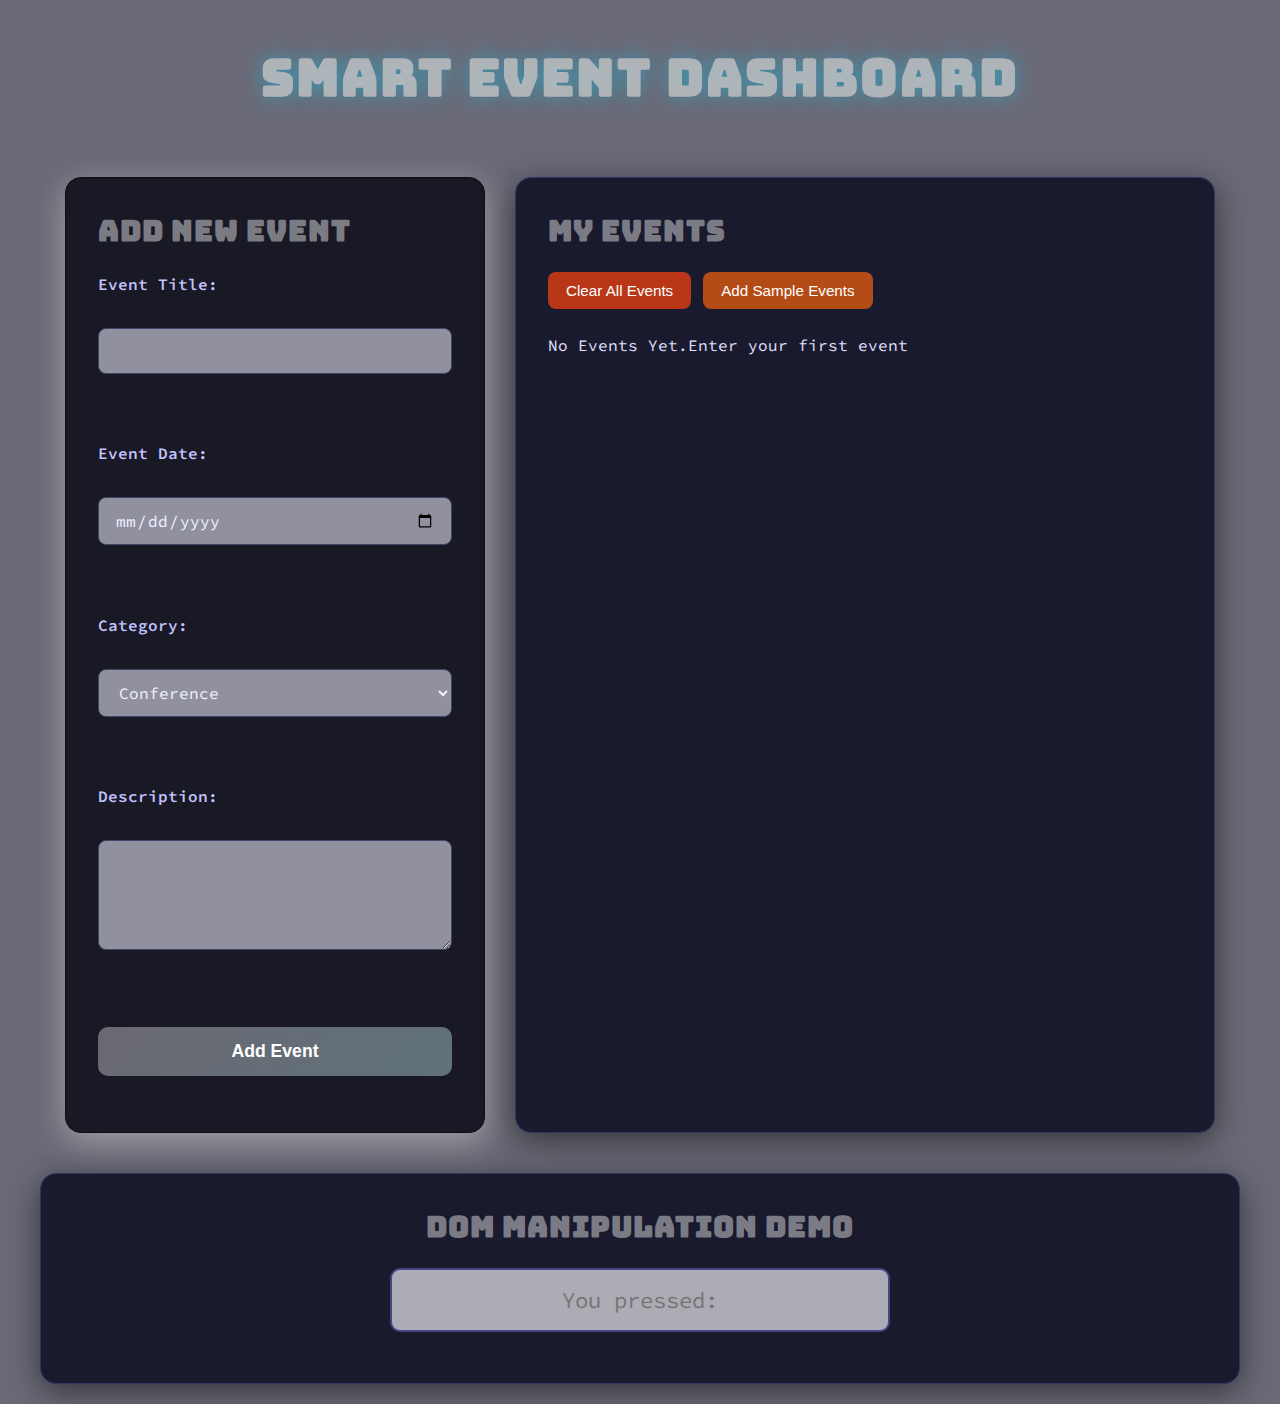
<file: index.html>
<!DOCTYPE html>
<html lang="en">
<head>
    <meta charset="UTF-8">
    <meta name="viewport" content="width=device-width, initial-scale=1.0">
    <title>Document</title>
    <link rel="preconnect" href="https://fonts.googleapis.com">
    <link rel="preconnect" href="https://fonts.gstatic.com" crossorigin>
    <link href="https://fonts.googleapis.com/css2?family=Bungee&display=swap" rel="stylesheet">

    <link rel="preconnect" href="https://fonts.googleapis.com">
    <link rel="preconnect" href="https://fonts.gstatic.com" crossorigin>
    <link href="https://fonts.googleapis.com/css2?family=Bungee&family=Source+Code+Pro:ital,wght@0,200..900;1,200..900&display=swap" rel="stylesheet">

    <link rel="stylesheet" href="style.css">
    
</head>
<body>
    <div class="body">
        <div class="header">
            <h1 >Smart Event Dashboard</h1>
        </div>
        
        <div id="container">
            
            <div id="main-event-add-container">
                <h2>Add New Event</h2>
                <form action="">
                    <label for="eventTitle">Event Title:</label><br>
                    <input type="text" id="eventTitle" required>
                    <br><br>
                    <label for="eventDate">Event Date:</label><br>
                    <input type="date" id="eventDate" required>
                    <br><br>
                    <label for="eventCategory">Category:</label><br>
                    <select name="" id="eventCategory" required>
                        <option value="Conference">Conference</option>
                        <option value="Workshop">Workshop</option>
                        <option value="Meetup">Meetup</option>
                        <option value="Webinar">Webinar</option>
                        <option value="Social">Social</option>
                    </select>
                    <br><br>
                    <label for="eventDescription">Description:</label><br>
                    <textarea name="" id="eventDescription" required></textarea>
                    
                    <br><br>
                    <button type="submit" id="addEvent">Add Event</button><br>

                </form>
            </div>

            <div id="event-card-container">
                <h2 >MY EVENTS</h2>
                <div id="bttn-container">
                    <button id="clear-event-btn">Clear All Events</button>
                    <button id="add-sample-event">Add Sample Events</button>
                </div>
                <div id="all-events-container">
                    No Events Yet.Enter your first event
                </div>
            </div>
        </div>

        <div id="key-pressed-container">
            <h2 >DOM Manipulation demo</h2>
            <input type="text" id="key-pressed-input" placeholder="You pressed:" disabled>
        </div>
    </div>

        <script src="script.js"></script>
    
</body>
</html>
</file>
<file: style.css>
/* style.css */

* {
    margin: 0;
    padding: 0;
    box-sizing: border-box;
}

body {
    font-family: 'Source Code Pro', monospace;
    background-color: #474758cf;
    color: #e0e0ff;
    min-height: 100vh;
    padding: 20px;
    line-height: 1.5;
}

.body {
    max-width: 1200px;
    margin: 0 auto;
}

.header {
    text-align: center;
    margin-bottom: 40px;
    padding: 20px 0;
}

h1 {
    font-family: 'Bungee', cursive;
    font-size: 3.2rem;
    color: #c6c2c2cc;
    text-shadow: 0 0 20px rgba(0, 212, 255, 0.4);
    letter-spacing: 2px;
}

h2 {
    font-family: 'Bungee', cursive;
    color: #92929bd2;
    margin-bottom: 1.2rem;
    font-size: 1.8rem;
    letter-spacing: 1px;
}

#container {
    display: flex;
    flex-wrap: wrap;
    gap: 30px;
    justify-content: center;
}

/* ──────────────────────────────────────── */
/*          Add Event Form                 */
/* ──────────────────────────────────────── */

#main-event-add-container {
    background: #080814d4;
    padding: 2rem;
    border-radius: 16px;
    width: 100%;
    max-width: 420px;
    box-shadow: 0 8px 32px rgba(217, 214, 214, 0.5);
    border: 1px solid #0e0e0e;
}

form {
    display: flex;
    flex-direction: column;
}

label {
    font-weight: 600;
    margin-bottom: 0.5rem;
    color: #c3c3ff;
}

input, select, textarea {
    padding: 12px 16px;
    margin-bottom: 1.2rem;
    border: 1px solid #444466;
    border-radius: 8px;
    background: #a7a7b6d8;
    color: #f0f0ff;
    font-family: inherit;
    font-size: 1rem;
    transition: all 0.2s;
}

input:focus, select:focus, textarea:focus {
    outline: none;
    border-color: #e4eef09c;
    box-shadow: 0 0 0 3px rgba(131, 148, 151, 0.74);
}

textarea {
    min-height: 110px;
    resize: vertical;
}

#addEvent {
    padding: 14px;
    background: linear-gradient(135deg, #908d96ae, #819ba0ae);
    color: white;
    border: none;
    border-radius: 10px;
    font-size: 1.1rem;
    font-weight: bold;
    cursor: pointer;
    transition: all 0.25s;
    margin-top: 10px;
}

#addEvent:hover {
    transform: translateY(-2px);
    box-shadow: 0 10px 25px rgba(0, 212, 255, 0.35);
}


#event-card-container {
    background: #1a1a2e;
    padding: 2rem;
    border-radius: 16px;
    flex: 1;
    min-width: 380px;
    max-width: 700px;
    box-shadow: 0 8px 32px rgba(0, 0, 0, 0.5);
    border: 1px solid #333366;
}

#bttn-container {
    display: flex;
    gap: 12px;
    margin-bottom: 1.5rem;
    flex-wrap: wrap;
}

#clear-event-btn,
#add-sample-event {
    padding: 10px 18px;
    border: none;
    border-radius: 8px;
    font-size: 0.95rem;
    cursor: pointer;
    transition: all 0.2s;
}

#clear-event-btn {
    background: #b93717;
    color: white;
}

#clear-event-btn:hover {
    background: #572511e8;
}

#add-sample-event {
    background: #d05513d8;
    color: white;
}

#add-sample-event:hover {
    background: #d23613c6;
}

#all-events-container {
    display: flex;
    flex-direction: column;
    gap: 16px;
}

.event-card {
    background: #222240;
    border-radius: 12px;
    padding: 1.4rem;
    border-left: 5px solid #6366f1;
    transition: all 0.25s;
}

.event-card:hover {
    transform: translateY(-4px);
    box-shadow: 0 12px 30px rgba(99, 102, 241, 0.2);
}

.event-card h3 {
    color: #a5b4fc;
    margin-bottom: 0.6rem;
    font-size: 1.35rem;
}

.event-card .date {
    color: #94a3b8;
    font-size: 0.95rem;
    margin-bottom: 0.8rem;
    display: block;
}

.event-card .category {
    display: inline-block;
    background: #4f46e5;
    color: white;
    padding: 4px 12px;
    border-radius: 20px;
    font-size: 0.8rem;
    margin-bottom: 0.8rem;
}

.event-card p {
    color: #d1d5db;
    font-size: 0.97rem;
}

.no-events {
    text-align: center;
    color: #64748b;
    padding: 60px 20px;
    font-style: italic;
}


#key-pressed-container {
    margin-top: 40px;
    text-align: center;
    background: #1a1a2e;
    padding: 2rem;
    border-radius: 16px;
    box-shadow: 0 8px 32px rgba(0, 0, 0, 0.5);
    border: 1px solid #333366;
}

#key-pressed-input {
    width: 100%;
    max-width: 500px;
    padding: 16px;
    font-size: 1.4rem;
    text-align: center;
    background: #ebebefb3;
    border: 2px solid #444488;
    color: #888677d9;
    border-radius: 10px;
}


@media (max-width: 900px) {
    #container {
        flex-direction: column;
        align-items: center;
    }
    
    #main-event-add-container,
    #event-card-container {
        max-width: 100%;
    }
}
</file>
